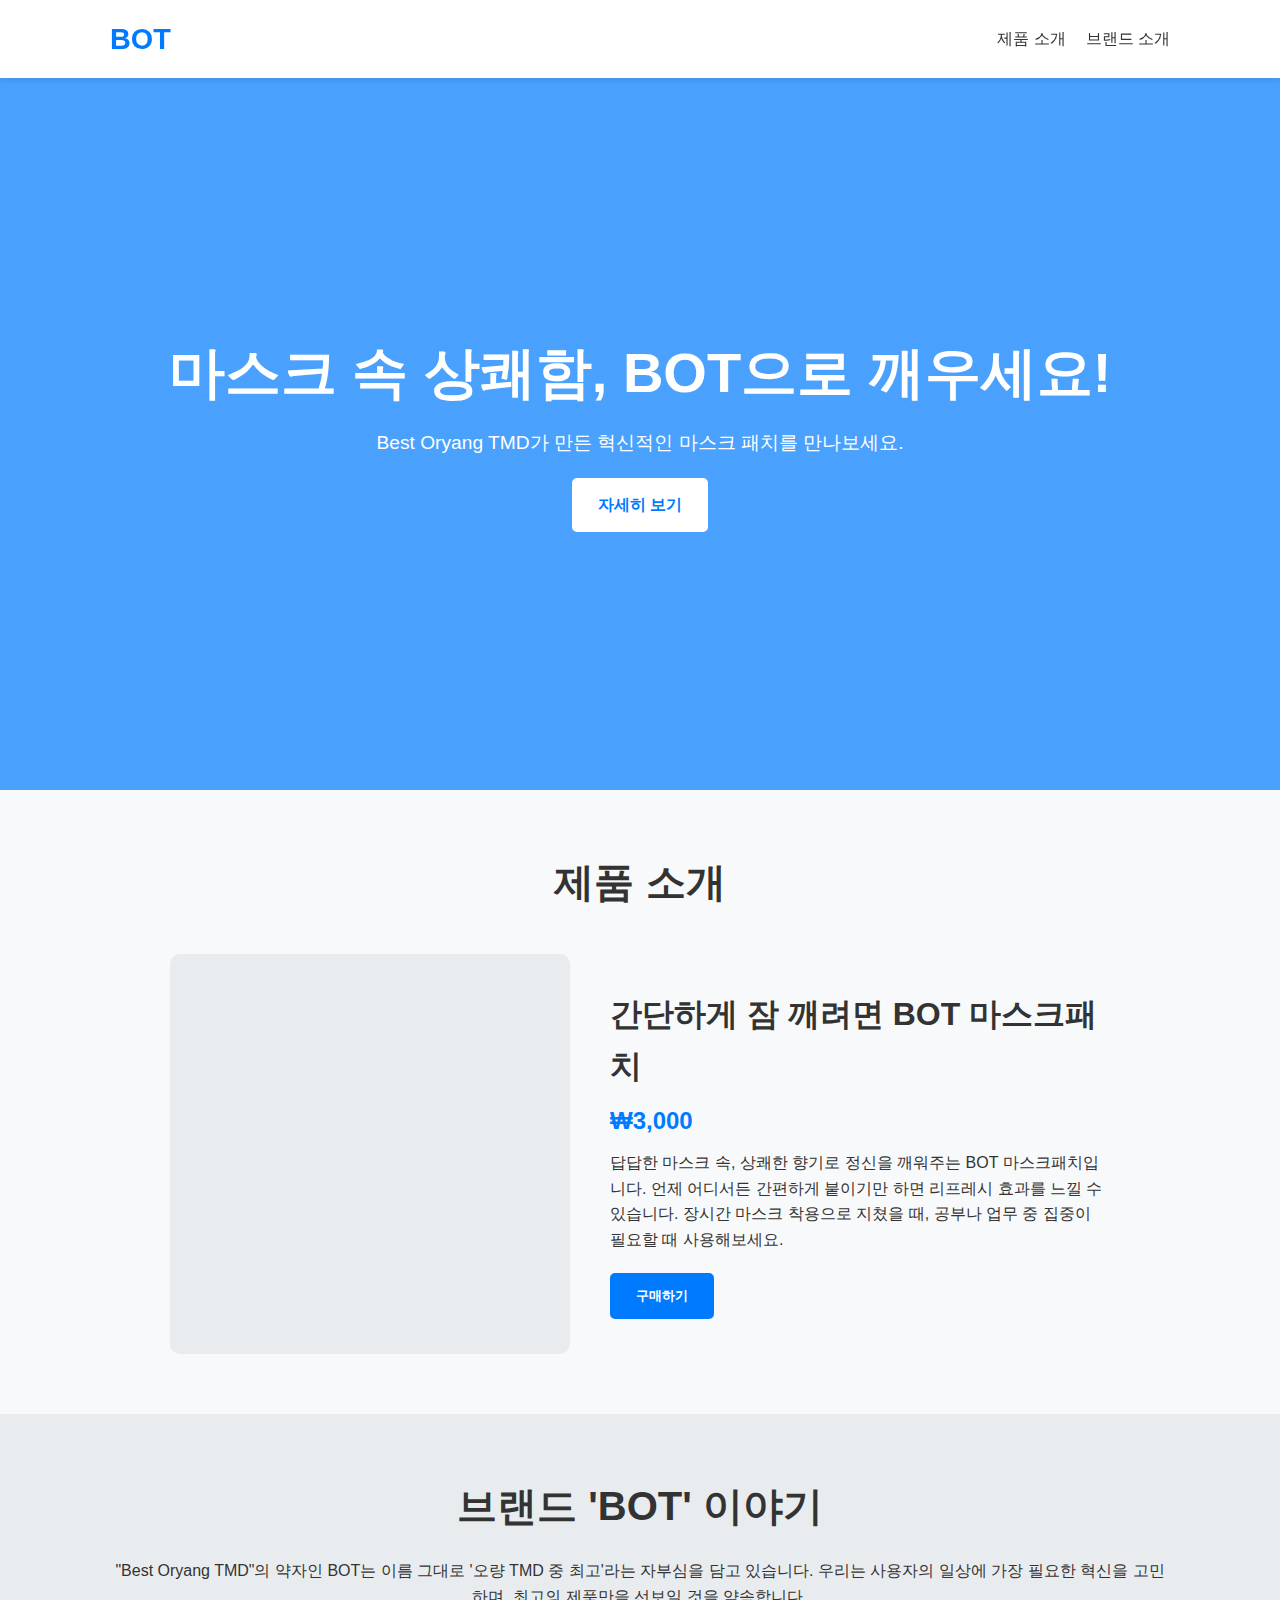
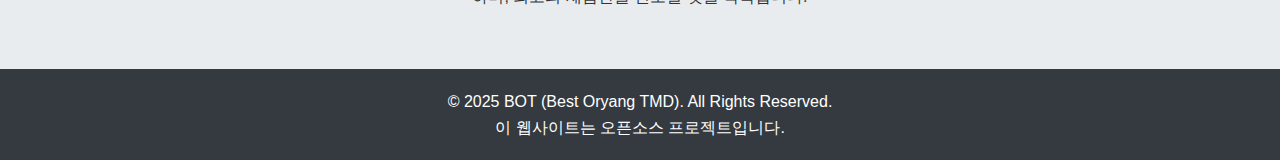
<file: TMD/index.html>
<!DOCTYPE html>
<html lang="ko">
<head>
    <meta charset="UTF-8">
    <meta name="viewport" content="width=device-width, initial-scale=1.0">
    <title>BOT - Best Oryang TMD</title>
    <link rel="stylesheet" href="style.css">
</head>
<body>

    <header>
        <nav class="navbar">
            <div class="container">
                <a href="#" class="logo">BOT</a>
                <ul class="nav-links">
                    <li><a href="#product">제품 소개</a></li>
                    <li><a href="#about">브랜드 소개</a></li>
                </ul>
            </div>
        </nav>
    </header>

    <main>
        <section id="hero">
            <div class="container">
                <h1>마스크 속 상쾌함, BOT으로 깨우세요!</h1>
                <p>Best Oryang TMD가 만든 혁신적인 마스크 패치를 만나보세요.</p>
                <a href="#product" class="btn">자세히 보기</a>
            </div>
        </section>

        <section id="product">
            <div class="container">
                <h2>제품 소개</h2>
                <div class="product-layout">
                    <div class="product-image">
                        
                        </div>
                    <div class="product-details">
                        <h3>간단하게 잠 깨려면 BOT 마스크패치</h3>
                        <p class="price">₩3,000</p>
                        <p class="description">
                            답답한 마스크 속, 상쾌한 향기로 정신을 깨워주는 BOT 마스크패치입니다.
                            언제 어디서든 간편하게 붙이기만 하면 리프레시 효과를 느낄 수 있습니다.
                            장시간 마스크 착용으로 지쳤을 때, 공부나 업무 중 집중이 필요할 때 사용해보세요.
                        </p>
                        <button class="btn btn-primary">구매하기</button>
                    </div>
                </div>
                </div>
        </section>

        <section id="about">
            <div class="container">
                <h2>브랜드 'BOT' 이야기</h2>
                <p>"Best Oryang TMD"의 약자인 BOT는 이름 그대로 '오량 TMD 중 최고'라는 자부심을 담고 있습니다. 우리는 사용자의 일상에 가장 필요한 혁신을 고민하며, 최고의 제품만을 선보일 것을 약속합니다.</p>
            </div>
        </section>
    </main>

    <footer>
        <div class="container">
            <p>&copy; 2025 BOT (Best Oryang TMD). All Rights Reserved.</p>
            <p>이 웹사이트는 오픈소스 프로젝트입니다.</p>
        </div>
    </footer>

    <script src="script.js"></script>
</body>
</html>
</file>
<file: TMD/style.css>
/* 기본 스타일 초기화 및 설정 */
* {
    margin: 0;
    padding: 0;
    box-sizing: border-box;
}

body {
    font-family: 'Helvetica Neue', Arial, sans-serif;
    line-height: 1.6;
    background-color: #f8f9fa;
    color: #333;
}

.container {
    max-width: 1100px;
    margin: 0 auto;
    padding: 0 20px;
}

/* 헤더 및 내비게이션 바 스타일 */
.navbar {
    background-color: #ffffff;
    padding: 1rem 0;
    box-shadow: 0 2px 5px rgba(0,0,0,0.1);
    position: fixed;
    width: 100%;
    top: 0;
    z-index: 1000;
}

.navbar .container {
    display: flex;
    justify-content: space-between;
    align-items: center;
}

.logo {
    font-size: 1.8rem;
    font-weight: bold;
    color: #007bff;
    text-decoration: none;
}

.nav-links {
    list-style: none;
    display: flex;
}

.nav-links li {
    margin-left: 20px;
}

.nav-links a {
    text-decoration: none;
    color: #333;
    font-weight: 500;
    transition: color 0.3s;
}

.nav-links a:hover {
    color: #007bff;
}

/* 메인 콘텐츠 영역 */
main {
    padding-top: 70px; /* 고정 헤더 높이만큼 여백 */
}

/* 섹션 공통 스타일 */
section {
    padding: 60px 0;
    text-align: center;
}

section h2 {
    font-size: 2.5rem;
    margin-bottom: 20px;
}

/* 히어로(첫 화면) 섹션 */
#hero {
    background: linear-gradient(rgba(0, 123, 255, 0.7), rgba(0, 123, 255, 0.7)), url('https://via.placeholder.com/1500x800.png?text=Refreshing+Background') no-repeat center center/cover;
    color: #fff;
    height: 80vh;
    display: flex;
    align-items: center;
    justify-content: center;
}

#hero h1 {
    font-size: 3.5rem;
    margin-bottom: 10px;
}

#hero p {
    font-size: 1.2rem;
    margin-bottom: 20px;
}

/* 버튼 스타일 */
.btn {
    display: inline-block;
    padding: 12px 24px;
    background-color: #fff;
    color: #007bff;
    border: 2px solid #fff;
    border-radius: 5px;
    text-decoration: none;
    font-weight: bold;
    transition: all 0.3s;
}

.btn:hover {
    background-color: transparent;
    color: #fff;
}

.btn-primary {
    background-color: #007bff;
    color: #fff;
    border-color: #007bff;
}

.btn-primary:hover {
    background-color: #0056b3;
    border-color: #0056b3;
    color: #fff;
}


/* 제품 소개 섹션 */
#product .product-layout {
    display: flex;
    align-items: center;
    justify-content: center;
    gap: 40px;
    margin-top: 40px;
    text-align: left;
}

#product .product-image {
    flex: 1;
    max-width: 400px;
    height: 400px; /* 임시 높이 */
    background-color: #e9ecef; /* 이미지 없을 때 배경색 */
    display: flex;
    align-items: center;
    justify-content: center;
    color: #6c757d;
    font-size: 1.2rem;
    border-radius: 10px;
}

#product .product-details {
    flex: 1;
    max-width: 500px;
}

#product h3 {
    font-size: 2rem;
}

#product .price {
    font-size: 1.5rem;
    color: #007bff;
    margin: 10px 0;
    font-weight: bold;
}

#product .description {
    margin-bottom: 20px;
}

/* 브랜드 소개 섹션 */
#about {
    background-color: #e9ecef;
}

/* 푸터 */
footer {
    background-color: #343a40;
    color: #fff;
    text-align: center;
    padding: 20px 0;
}
</file>
